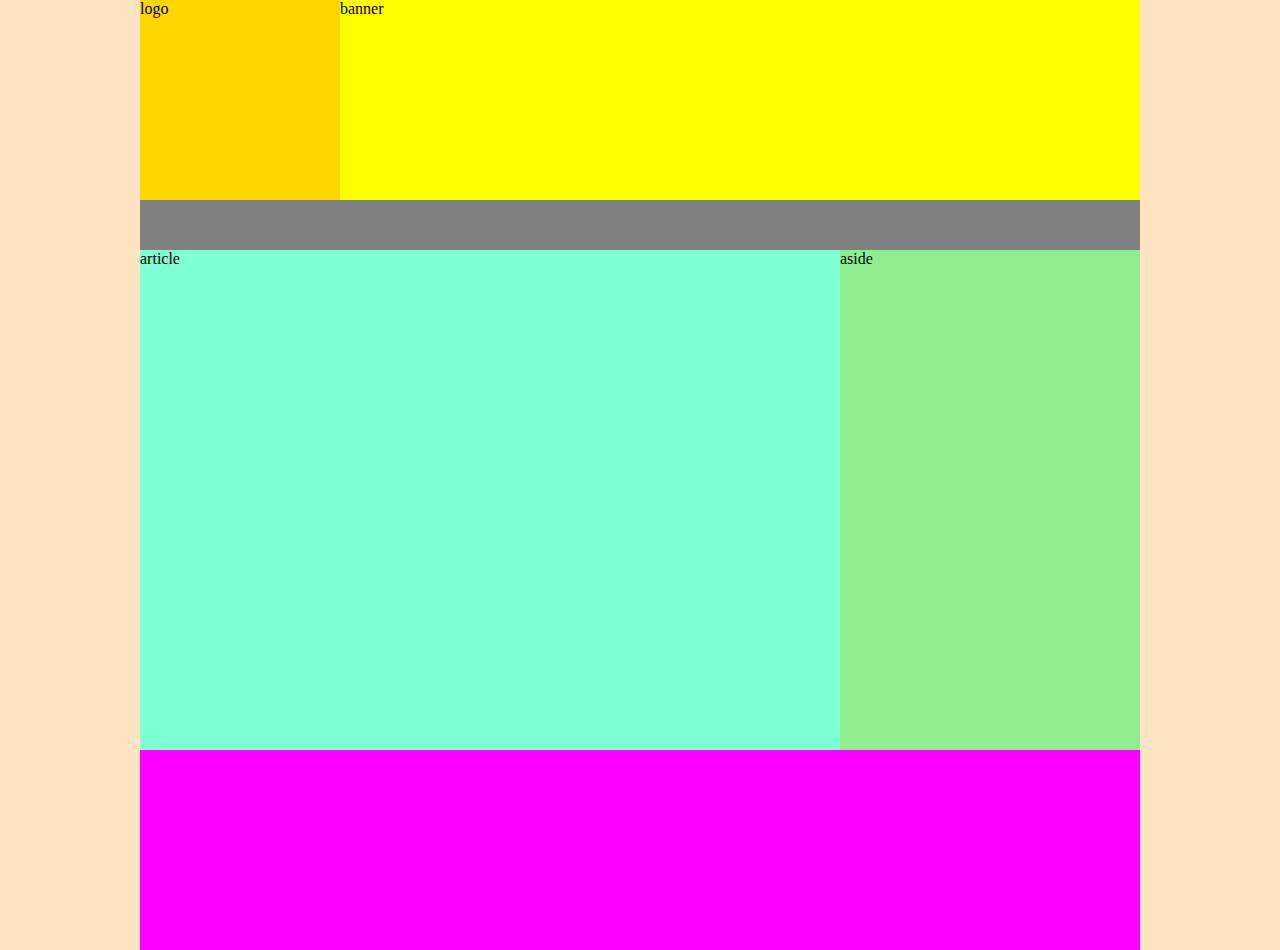
<file: Ejercicio 1/index.html>
<!DOCTYPE html>
<html lang="en">
    <head>
        <meta charset="UTF-8">
        <meta name="viewport" content="width=device-width, initial-scale=1.0">
        <link rel="stylesheet" href="css/style.css">
        <title>Exercise 1</title>
    </head>
    <body>
        <header>
            <section id="banner">banner</section>
            <section id="logo">logo</section>
        </header>
        <nav>
        </nav>
        <main>
            <article>article</article>
            <aside>aside</aside>
        </main>
        <footer>
        </footer>
    </body>
</html>
</file>
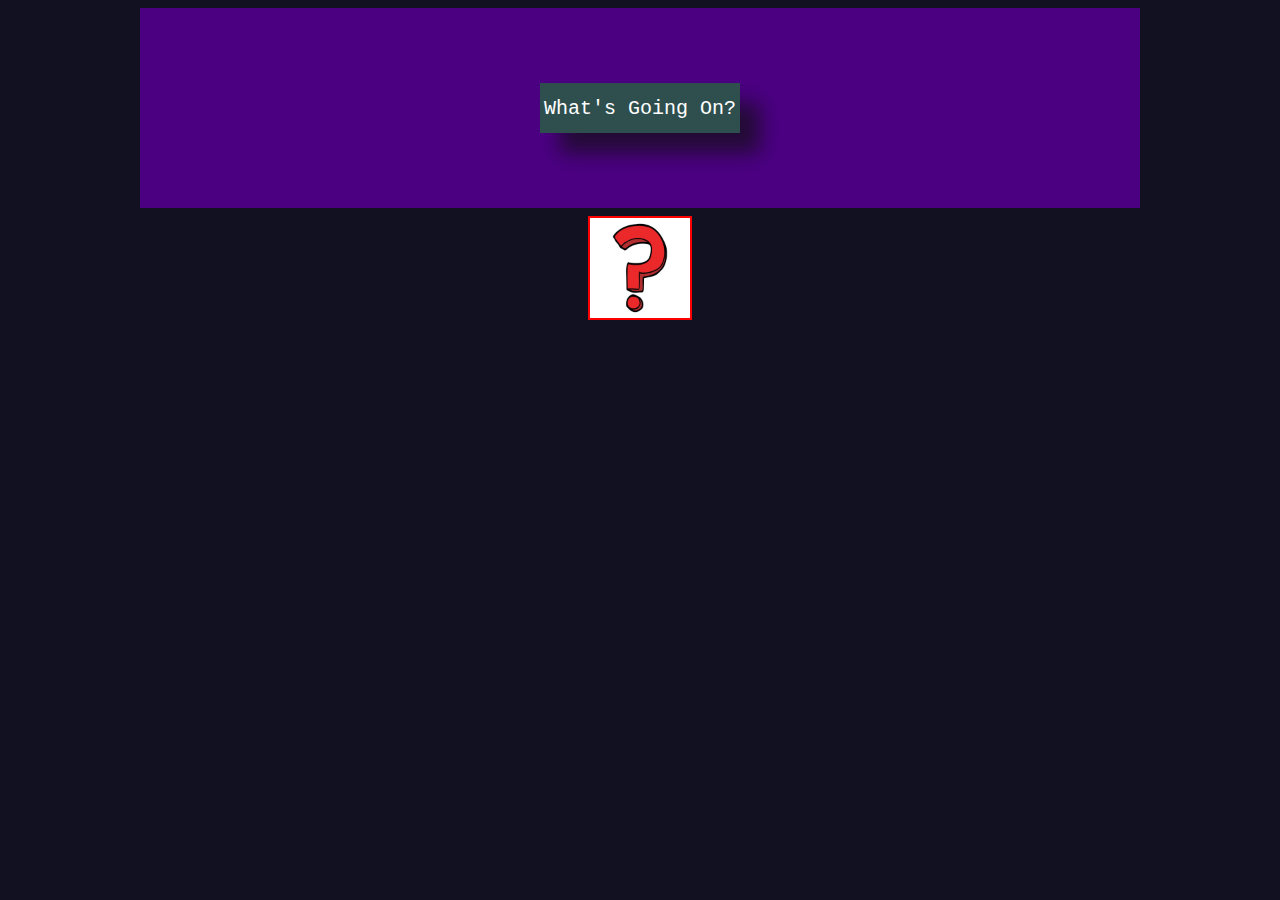
<file: personal exercise/index.html>
<!DOCTYPE html>
<html lang="en">
<head>
    <meta charset="UTF-8">
    <meta name="viewport" content="width=device-width, initial-scale=1.0">
    <link rel="stylesheet" href="css/index.css">
    <title>Individual proof</title>
</head>
<body>
    <!-- Header de la pagina -->
    <div id="header">
        <div class="container">
            <a href="https://www.youtube.com/watch?v=xvFZjo5PgG0">What's Going On?</a>
        </div>
    </div>

    <!-- Navegador de la pagina -->
    <div id="nav">
        <img src="images/depositphotos_225590672-stock-illustration-cartoon-doodle-question-mark.jpg" alt="interrogación">
        <ul>
            <li><a href="https://github.com/CrisCamper/CrisCamper">Sobre mi</a></li>
            <li><a href="#">Contactos</a></li>
            <li><a href="https://www.ibm.com/docs/en/wasdtfe?topic=styles-creating-style-sheets">¿Cómo hago esto?</a></li>
        </ul>
    </div>
</body>
</html>
</file>
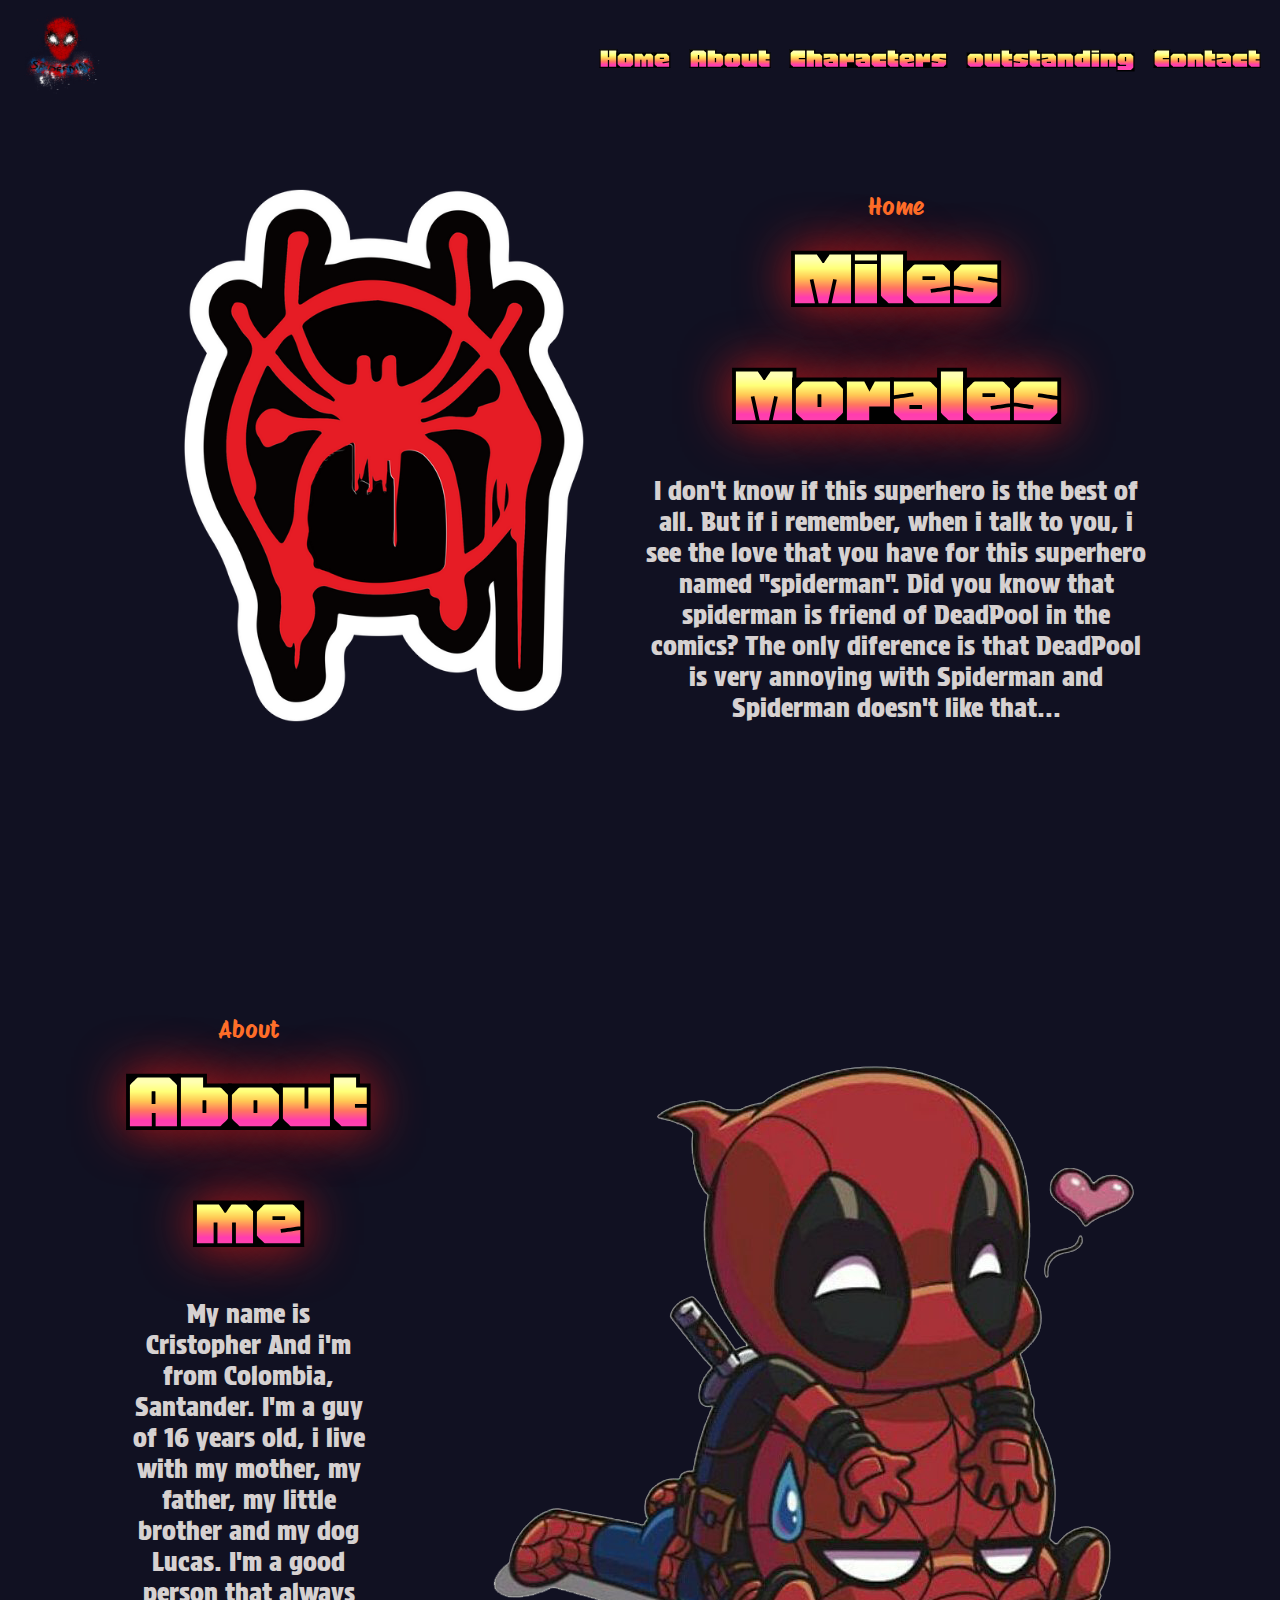
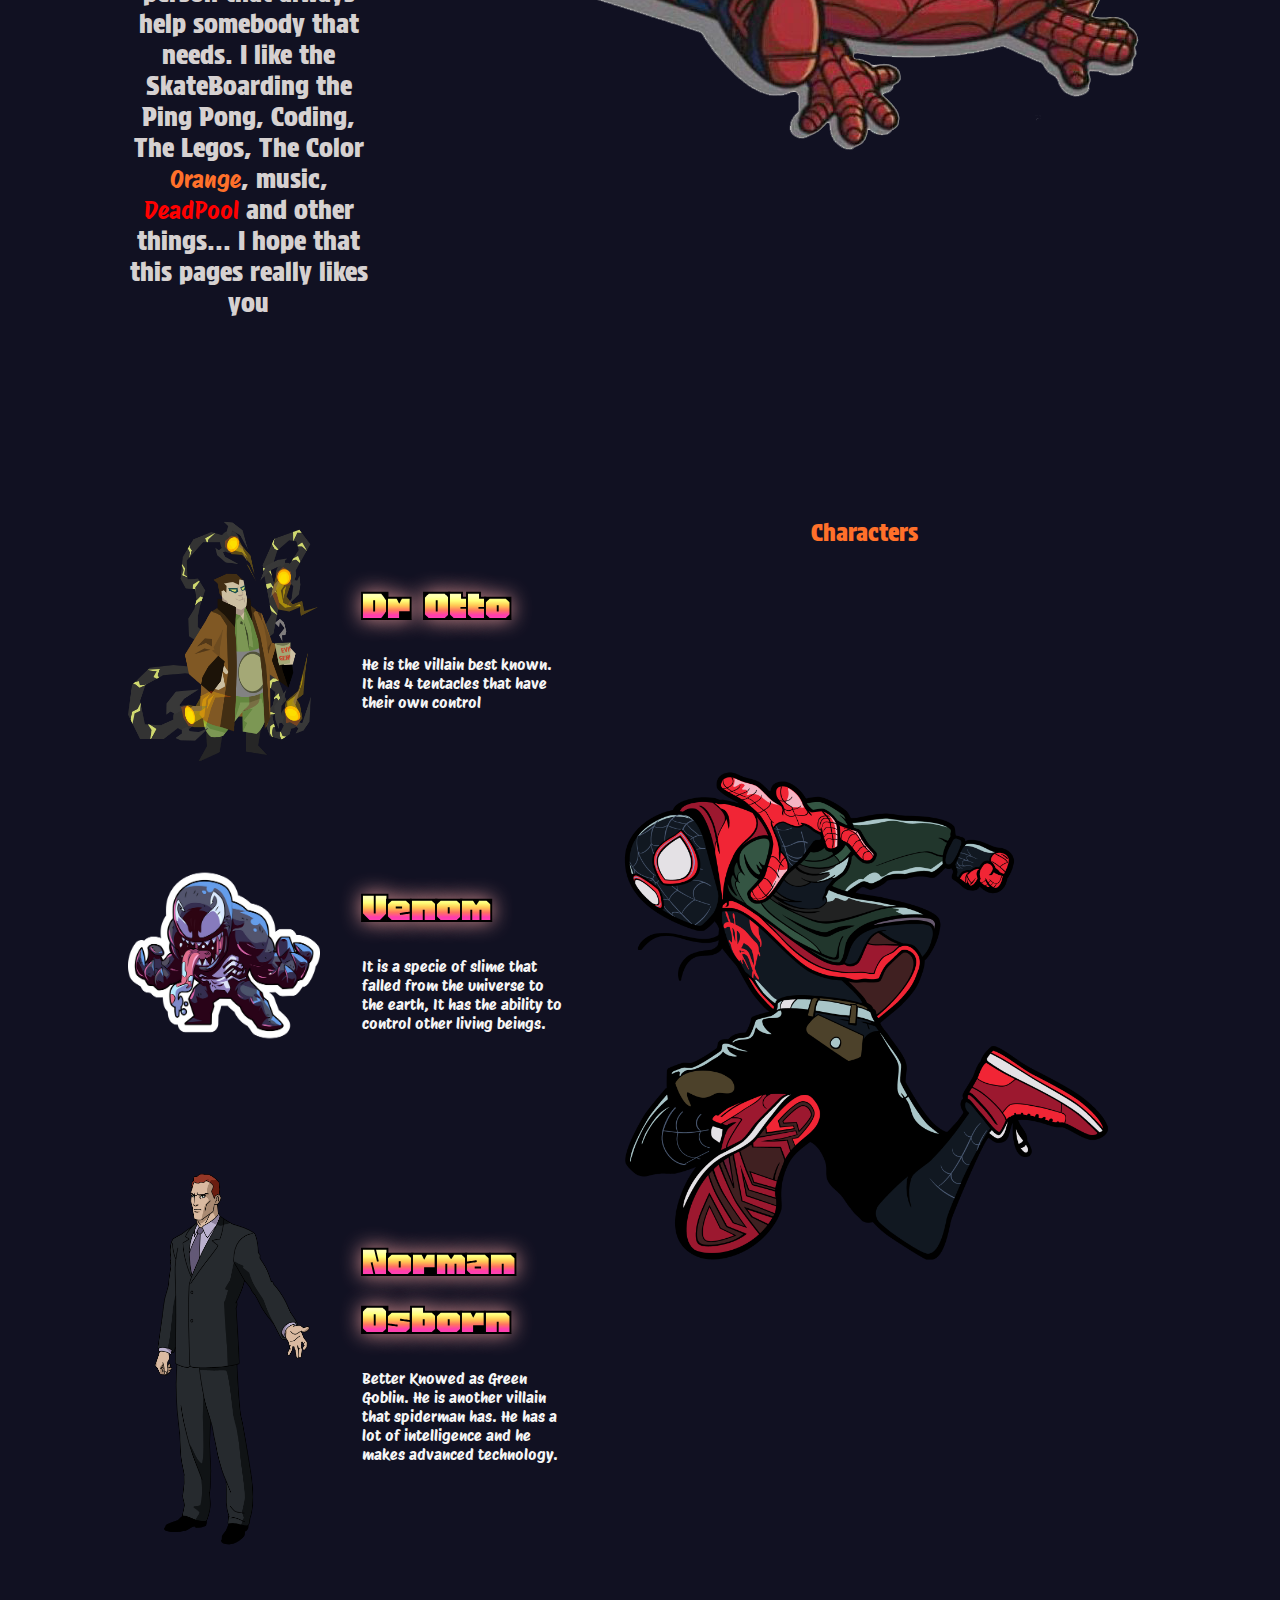
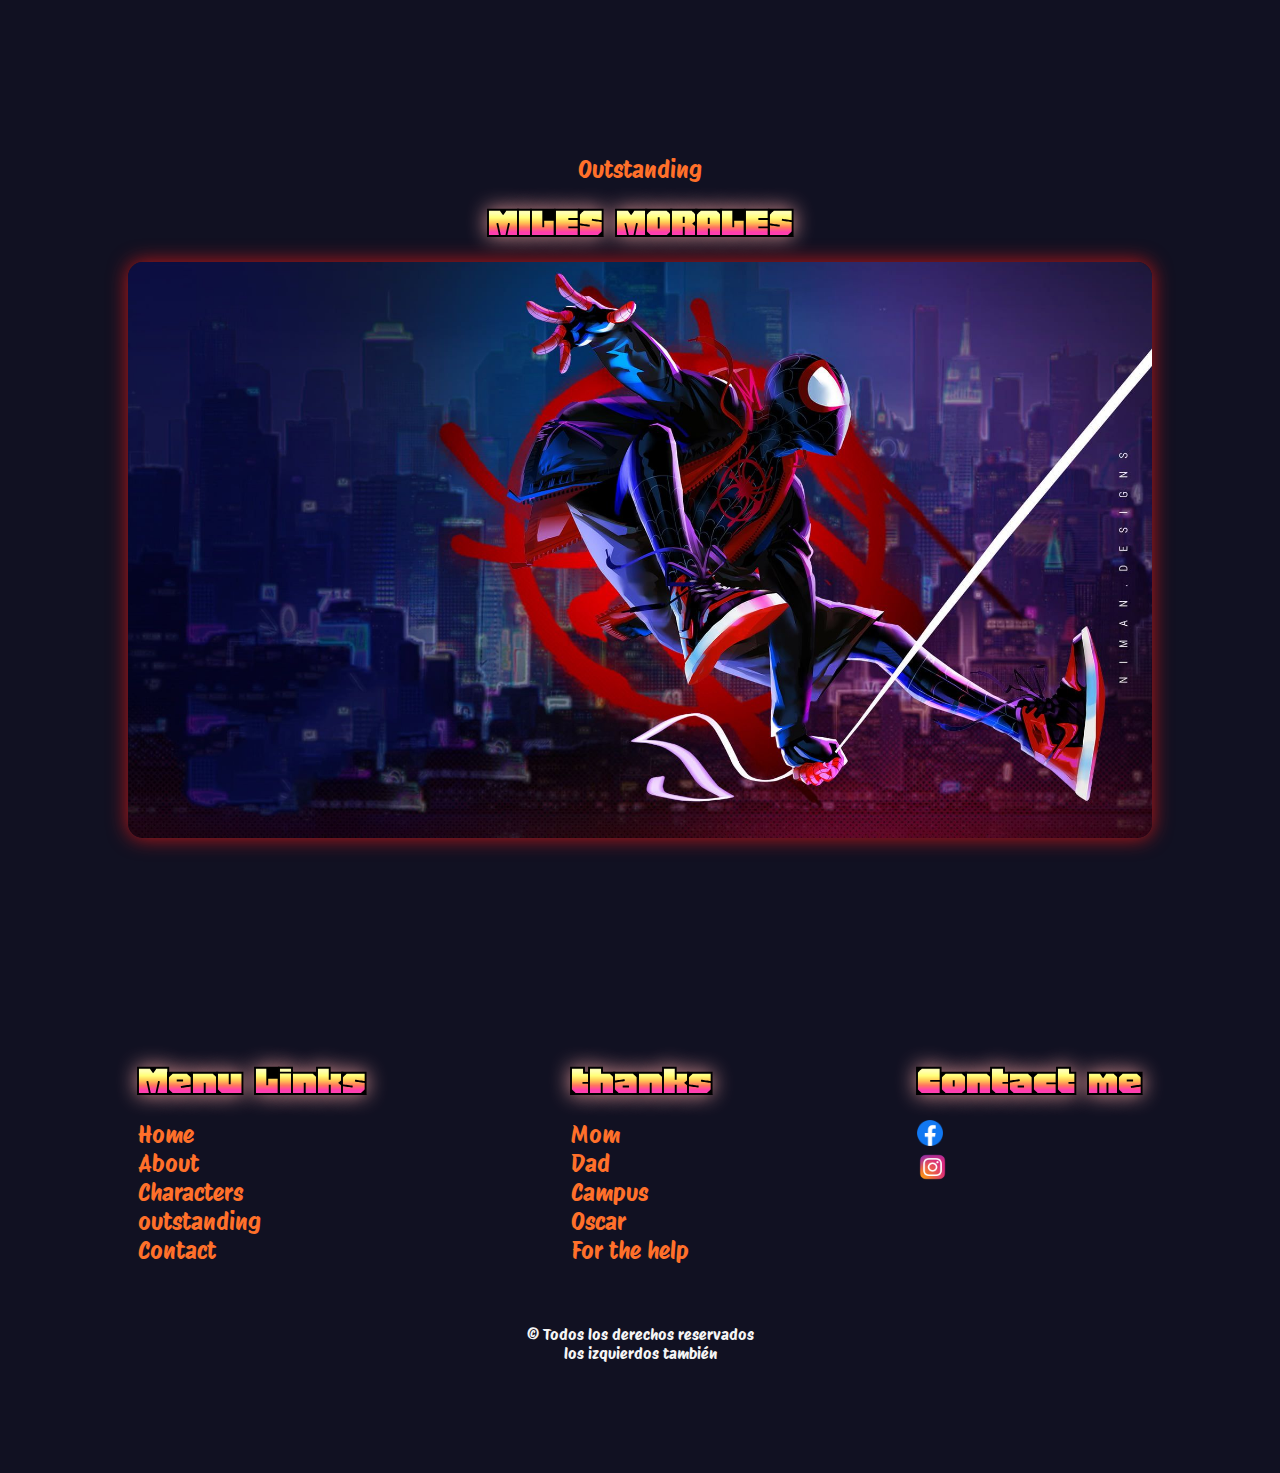
<file: personal-exercise-2/index.html>
<!DOCTYPE html>
<html lang="en">
<head>
    <meta charset="UTF-8">
    <meta name="viewport" content="width=device-width, initial-scale=1.0">
    <!-- CSS -->
    <link rel="stylesheet" href="css/style.css">
    
    <!-- FONTS -->
    <link rel="preconnect" href="https://fonts.googleapis.com">
    <link rel="preconnect" href="https://fonts.gstatic.com" crossorigin>
    <link href="https://fonts.googleapis.com/css2?family=Honk&display=swap" rel="stylesheet">
    <link rel="preconnect" href="https://fonts.googleapis.com">
    <link rel="preconnect" href="https://fonts.gstatic.com" crossorigin>
    <link href="https://fonts.googleapis.com/css2?family=Honk&family=Protest+Riot&display=swap" rel="stylesheet">
    <link rel="preconnect" href="https://fonts.googleapis.com">
    <link rel="preconnect" href="https://fonts.gstatic.com" crossorigin>
    <link href="https://fonts.googleapis.com/css2?family=Honk&family=Protest+Riot&family=Protest+Strike&display=swap" rel="stylesheet">
    <!-- BOXICONS -->
    <link rel="stylesheet"href="https://unpkg.com/boxicons@latest/css/boxicons.min.css">
    <title>personal exercise</title>
</head>
<body>
    <!-- HEADER -->
    <header>
        <div class="logo">
            <a href="#home"><img src="images/ivc31pduvtfvc92ntq73ctl31c-cfec869f4555a688f586db33da279938.png" alt="image of spiderman"></a>
        </div>

        <div class="bx bx-menu" id="menu-icon"></div>

        <ul class="navbar">
            <li><a href="#home">Home</a></li>
            <li><a href="#about">About</a></li>
            <li><a href="#characters">Characters</a></li>
            <li><a href="#outstanding">outstanding</a></li>
            <li><a href="#contact">Contact</a></li>
        </ul>
    </header>

    <!-- HOME -->
    <section id="home"> 
        <div class="home-image">
            <img src="images/telaraña.png" alt="graffity">
        </div>

        <div class="text-home">
            <span>Home</span>
            <h2>Miles Morales</h2>
            <p>I don't know if this superhero is the best of all. But if i remember, when i talk to you, i see the love that you have for this superhero named "spiderman". Did you know that spiderman is friend of DeadPool in the comics? The only diference is that DeadPool is very annoying with Spiderman and Spiderman doesn't like that...</p>
        </div>
    </section>  

    <!-- ABOUT -->
    <section id="about">
        <div class="text-about">
            <span>About</span>
            <h2>About me</h2>
            <p>My name is Cristopher And i'm from Colombia, Santander. I'm a guy of 16 years old, i live with my mother, my father, my little brother and my dog Lucas. I'm a good person that always help somebody that needs. I like the SkateBoarding the Ping Pong, Coding, The Legos, The Color <span>Orange</span>, music, <span class="color-red">DeadPool</span> and other things... I hope that this pages really likes you </p>
        </div>

        <div class="about-image">
            <img src="images/deadpool.png" alt="DeadPool image">
        </div>
    </section>

    <!-- CHARACTERS -->
    <section id="characters">
        <div class="characteristics">
            <div class="character-1">
                <img src="images/DrOctavius.png" alt="Dr octavius" class="character_image">
            </div>

            <div class="text-character">
                <h3>Dr Otto </h3>
                <p>He is the villain best known. It has 4 tentacles that have their own control</p>
            </div>

            <div class="character-2">
                <img src="images/venom.png" alt="Venom" class="character_image">
            </div>

            <div class="text-character">
                <h3>Venom</h3>
                <p>It is a specie of slime that falled from the universe to the earth, It has the ability to control other living beings.</p>
            </div>

            <div class="character-3">
                <img src="images/norman.png" alt="Duende Verde" class="character_image">
            </div>

            <div class="text-character">
                <h3>Norman Osborn</h3>
                <p>Better Knowed as Green Goblin. He is another villain that spiderman has. He has a lot of intelligence and he makes advanced technology.</p>
            </div>
        </div>

        <div class="character">
            <div class="reference">
                <span>Characters</span>
            </div>
            
            <img src="images/miles.png" alt="Miles Morales">
        </div>
    </section>

    <!-- OUTSTANDING -->
    <section id="outstanding">

        <div class="text-outstanding">
            <span>Outstanding</span>
            <h3>MILES MORALES</h3>
        </div>

        <div class="image-outstanding">
            <img src="images/milesmorales.jpg" alt="Miles Morales">
        </div>  
    </section>

    <!-- CONTACT -->
    <section id="contact">
        <div class="footer">

            <ul class="footersito menu-links">
                <h2>Menu Links</h2>
                <li><a href="#home">Home</a></li>
                <li><a href="#about">About</a></li>
                <li><a href="#characters">Characters</a></li>
                <li><a href="#outstanding">outstanding</a></li>
                <li><a href="#contact">Contact</a></li>
            </ul>

            <ul class="footersito thanks">
                <h2>thanks</h2>
                <li><a href="https://www.instagram.com/nails_kimberlynda/">Mom</a></li>
                <li><a href="https://www.facebook.com/profile.php?id=100010174866060&locale=es_LA">Dad</a></li>
                <li><a href="https://www.instagram.com/campuslands/">Campus</a></li>
                <li><a href="https://github.com/oscarArismendi">Oscar</a></li>
                <li><a href="#contact">For the help</a></li>
            </ul>
            
            <ul class="footersito social-medias">
                <h2>Contact me</h2>
                <li><a href="https://www.instagram.com/crisit0o/"><img src="images/facebook.png" alt="facebook logo image"></a></li>
                <li><a href="https://www.facebook.com/profile.php?id=100086757307510&locale=es_LA"><img src="images/instagram.png" alt="instagram logo" class="ig"></a></li>
            </ul>

        </div>

        <div class="copy">
            <span>&copy; Todos los derechos reservados <br> los izquierdos también</span>
        </div>
    </section>
    <!-- JAVASCRIPT -->
    <script type="text/JavaScript" src="js/script.js"></script>
</body>
</html>
</file>
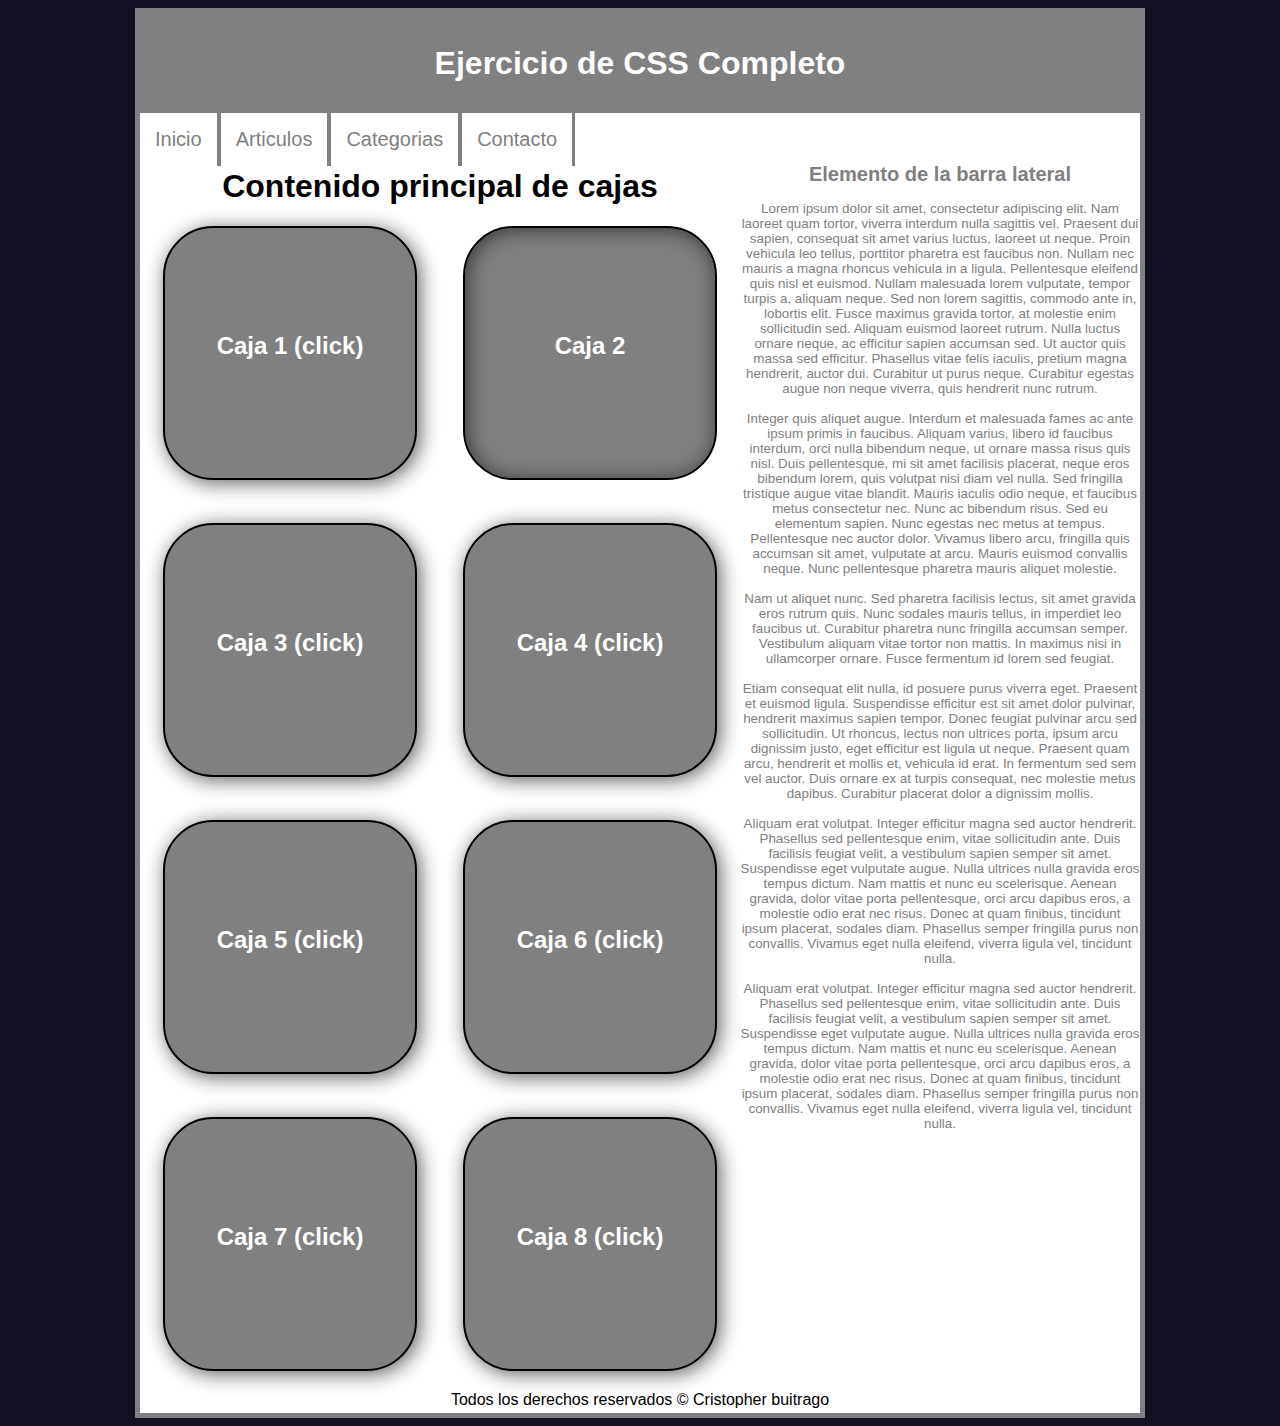
<file: TALLER-CSS/index.html>
<!DOCTYPE html>
<html lang="en">

<head>
    <meta charset="UTF-8">
    <meta name="viewport" content="width=device-width, initial-scale=1.0">
    <meta http-equiv="X-UA-Compatible" content="ie=edge">
    <title>Ejercicio</title>
    <link rel="stylesheet" href="css/style.css">
</head>

<body>

    <div class="general">

        <header id="header">
            <h1>Ejercicio de CSS Completo</h1>
        </header>

        <nav id="menu">
            <ul>
                <li><a href="#">Inicio</a></li>
                <li><a href="#">Articulos</a></li>
                <li><a href="#">Categorias</a></li>
                <li><a href="#">Contacto</a></li>
            </ul>
            <div class="clearfix"></div>
        </nav>
    </div>
    <section id="principal">
        <h1>Contenido principal de cajas</h1>
        <div class="caja">
            <h2>Caja 1 (click)</h2>
        </div>
        <div class="caja-sombra-interior">
            <h2>Caja 2</h2>
        </div>
        <div class="caja">
            <h2>Caja 3 (click)</h2>
        </div>
        <div class="caja">
            <h2>Caja 4 (click)</h2>
        </div>
        <div class="caja">
            <h2>Caja 5 (click)</h2>
        </div>
        <div class="caja">
            <h2>Caja 6 (click)</h2>
        </div>
        <div class="caja">
            <h2>Caja 7 (click)</h2>
        </div>
        <div class="caja">
            <h2>Caja 8 (click)</h2>
        </div>
    </section>
    <aside id="lateral">
        <div class="texto-lateral">
            <h2>Elemento de la barra lateral</h2>
            <br>
            <p>
                Lorem ipsum dolor sit amet, consectetur adipiscing elit. Nam laoreet quam tortor, viverra interdum
                nulla sagittis vel. Praesent dui sapien, consequat sit amet varius luctus, laoreet ut neque. Proin
                vehicula leo tellus, porttitor pharetra est faucibus non. Nullam nec mauris a magna rhoncus vehicula
                in a ligula. Pellentesque eleifend quis nisl et euismod. Nullam malesuada lorem vulputate, tempor
                turpis a, aliquam neque. Sed non lorem sagittis, commodo ante in, lobortis elit. Fusce maximus
                gravida tortor, at molestie enim sollicitudin sed. Aliquam euismod laoreet rutrum. Nulla luctus
                ornare neque, ac efficitur sapien accumsan sed. Ut auctor quis massa sed efficitur. Phasellus vitae
                felis iaculis, pretium magna hendrerit, auctor dui. Curabitur ut purus neque. Curabitur egestas
                augue non neque viverra, quis hendrerit nunc rutrum.
                <br><br>
                Integer quis aliquet augue. Interdum et malesuada fames ac ante ipsum primis in faucibus. Aliquam
                varius, libero id faucibus interdum, orci nulla bibendum neque, ut ornare massa risus quis nisl.
                Duis pellentesque, mi sit amet facilisis placerat, neque eros bibendum lorem, quis volutpat nisi
                diam vel nulla. Sed fringilla tristique augue vitae blandit. Mauris iaculis odio neque, et faucibus
                metus consectetur nec. Nunc ac bibendum risus. Sed eu elementum sapien. Nunc egestas nec metus at
                tempus. Pellentesque nec auctor dolor. Vivamus libero arcu, fringilla quis accumsan sit amet,
                vulputate at arcu. Mauris euismod convallis neque. Nunc pellentesque pharetra mauris aliquet
                molestie.
                <br><br>
                Nam ut aliquet nunc. Sed pharetra facilisis lectus, sit amet gravida eros rutrum quis. Nunc sodales
                mauris tellus, in imperdiet leo faucibus ut. Curabitur pharetra nunc fringilla accumsan semper.
                Vestibulum aliquam vitae tortor non mattis. In maximus nisi in ullamcorper ornare. Fusce fermentum
                id lorem sed feugiat.
                <br><br>
                Etiam consequat elit nulla, id posuere purus viverra eget. Praesent et euismod ligula. Suspendisse
                efficitur est sit amet dolor pulvinar, hendrerit maximus sapien tempor. Donec feugiat pulvinar arcu
                sed sollicitudin. Ut rhoncus, lectus non ultrices porta, ipsum arcu dignissim justo, eget efficitur
                est ligula ut neque. Praesent quam arcu, hendrerit et mollis et, vehicula id erat. In fermentum sed
                sem vel auctor. Duis ornare ex at turpis consequat, nec molestie metus dapibus. Curabitur placerat
                dolor a dignissim mollis.
                <br><br>
                Aliquam erat volutpat. Integer efficitur magna sed auctor hendrerit. Phasellus sed pellentesque
                enim, vitae sollicitudin ante. Duis facilisis feugiat velit, a vestibulum sapien semper sit amet.
                Suspendisse eget vulputate augue. Nulla ultrices nulla gravida eros tempus dictum. Nam mattis et
                nunc eu scelerisque. Aenean gravida, dolor vitae porta pellentesque, orci arcu dapibus eros, a
                molestie odio erat nec risus. Donec at quam finibus, tincidunt ipsum placerat, sodales diam.
                Phasellus semper fringilla purus non convallis. Vivamus eget nulla eleifend, viverra ligula vel,
                tincidunt nulla.
                <br><br>
                Aliquam erat volutpat. Integer efficitur magna sed auctor hendrerit. Phasellus sed pellentesque
                enim, vitae sollicitudin ante. Duis facilisis feugiat velit, a vestibulum sapien semper sit amet.
                Suspendisse eget vulputate augue. Nulla ultrices nulla gravida eros tempus dictum. Nam mattis et
                nunc eu scelerisque. Aenean gravida, dolor vitae porta pellentesque, orci arcu dapibus eros, a
                molestie odio erat nec risus. Donec at quam finibus, tincidunt ipsum placerat, sodales diam.
                Phasellus semper fringilla purus non convallis. Vivamus eget nulla eleifend, viverra ligula vel,
                tincidunt nulla.
            </p>
        </div>
    </aside>

    <div class="clearfix"></div>
    <footer id="footer">
        Todos los derechos reservados &copy; Cristopher buitrago
    </footer>
</body>

</html>
</file>
<file: Ejercicio 1/css/style.css>
*{
    padding: 0px;
    margin: 0px;
}
html{
    background-color: bisque;
}
body{
    height: 800px;
    width: 1000px;
    background-color: red;
    margin: auto;
    
}
header{
    width: 1000px;
    height: 200px;
    background-color: blue;
}
#logo{
    width: 200px;
    height: 200px;
    float: left;
    background-color: gold;
}
#banner{
    width: 800px;
    height: 200px;
    float: right;
    background-color: yellow;
}
nav{
    width: 1000px;
    height: 50px;
    background-color: grey;
}
main{
    width: 1000px;
    height: 500px;
    background-color: orange;
}
article{
    width: 700px;
    height: 500px;
    float: left;
    background-color: aquamarine;
}
aside{
    width: 300px;
    height: 500px;
    float: right;
    background-color: lightgreen;
}
footer{
    width: 1000px;
    height: 200px;
    background-color: magenta;
}
</file>
<file: personal exercise/css/index.css>
*{
    padding: 0;
    margin: 0;
}

html{
    background-color: #112;
}

#header{
    display: flex;
    align-items: center;
    justify-content: center;
    margin: 0.5em auto;
    width: 1000px;
    height: 200px;
    background-color: indigo;
}

.container{
    color: aliceblue;
    background: darkslategrey;
    width: 200px;
    height: 50px;
    display: flex;
    justify-content: center;
    align-items: center;
    box-shadow: 20px 20px 20px #111a;
    transition: all 1s;
    /* transition: background 2s; */
}

.container a{
    color: white;
    text-decoration: none;
    font-family: 'Courier New', Courier, monospace;
    font-size: 20px;
    transition: 3s;
}

.container a:hover{
    font-family: fantasy;
    text-decoration: underline;
}

.container:hover{
    background-color: darkcyan;
    padding: 20px;
    /* transform: translateX(10px); */
}

#nav{
    display: flex;
    align-items: center;
    justify-content: center;
    margin: 0.5em auto;
    width: 100px;
    height: 100px;
    background-color: indigo;
    overflow: -moz-hidden-unscrollable;
    border: 2px solid red;
    transition: all 1s;
}

#nav img{
    position: absolute;
    height: 100px;
    opacity: 1;
    transition: opacity 2s display 4s;
}

#nav:hover img{
    opacity: 0;
    display: none;
}

#nav ul{
    list-style: none;
}

#nav ul li a{
    color: white;
    text-decoration: wavy;
    text-shadow: #111a;
    font-size: medium;
}

#nav:hover{
    width: 300px;
    width: 150px;
    border-color: green;
}
</file>
<file: personal-exercise-2/css/style.css>
/* General Styles  */

*{
    padding: 0;
    margin: 0;
    text-decoration: none;
    list-style: none;
    scroll-behavior: smooth;
    z-index: 0;
}

html{
    background-color: #112;
}

body{
    width: 100%;
    height: max-content;
}

section{
    padding: 100px 10%;
}
/* HEADER */
header{
    position: fixed; /* Cuando bajemos con scroll, el header también lo hará */
    width: 100%;
    display: flex;
    align-items: center;
    justify-content: space-between;
    background: #112;
    z-index: 100;
}

.logo a img{
    width: 80px;
    height: 100%;
    padding-left:20px ;
}

#menu-icon{
    color: white;
    cursor: pointer;
    display: none;
}

.navbar{
    display: flex;
}

.navbar a{
    font-family: 'Honk', system-ui;
    font-size: 2rem;

    padding-right: 20px;
    padding-bottom: 20px;
    text-shadow: none;

    transition: text-shadow 150ms font-size 150ms;
}
.navbar a:hover{
    text-shadow: 0px 0px 20px white;
    font-size: 2.4rem;
}

/* HOME */
#home{
    display: grid;
    grid-template-columns: repeat(2,1fr);
    justify-items: center;
}

.home-image img{
    width: 400px;
}

.text-home{
    align-self: center;
    text-align: center;
}
.text-home span{
    font-family: 'Protest Riot', sans-serif;
    font-size: 1.5rem;
    font-weight: 500;
    color: #ff702a;
}

.text-home h2{
    font-family: 'Honk', system-ui;
    padding-bottom: 20px;
    font-size: 6rem;
    text-shadow: 0px 0px 50px rgb(195, 24, 24);
}
.text-home p{
    font-family: 'Protest Strike', sans-serif;
    font-size: 1.6rem;
    color: rgb(214, 209, 209);  
}

/* ABOUT */
#about{
    display: grid;
    grid-template-columns: repeat(2, 1fr);
}

.text-about{
    align-self: center;
    text-align: center;
}

.text-about span{
    font-family: 'Protest Riot', sans-serif;
    font-size: 1.5rem;
    font-weight: 500;
    color: #ff702a;
}

.text-about .color-red{
    font-family: 'Protest Riot', sans-serif;
    font-size: 1.5rem;
    font-weight: 500;
    color: red;
}

.text-about h2{
    font-family: 'Honk', system-ui;
    padding-bottom: 20px;
    font-size: 6rem;
    text-shadow: 0px 0px 50px rgb(195, 24, 24);
}

.text-about p{
    font-family: 'Protest Strike', sans-serif;
    font-size: 1.6rem;
    color: rgb(214, 209, 209);  
}

/* CHARACTERS */
#characters{
    display: grid;
    grid-template-columns: repeat(2,1fr);
}

#characters .character_image{
    width: 15vw;
    height: 100%;
}

.characteristics{
    display: grid;
    grid-template-columns: repeat(2,1fr);
}

.characteristics .text-character{
    align-self: center;
}
.characteristics .text-character h3{
    font-family: 'Honk', system-ui;
    font-size: 3rem;
    padding: 10px;
    text-shadow: 0px 0px 20px rgb(214, 144, 144) ;
}

.characteristics .text-character p{
    font-family: 'Protest Riot', sans-serif;
    font-size: 1rem;
    padding: 10px;
    color: whitesmoke;
}

.character{
    display: flex;
    flex-direction: column;
    text-align: center;
}

.character img{
    width: 45vw;
}

.character span{
    font-family: 'Protest Strike', sans-serif;
    font-size: 1.5rem;
    color: #ff702a;
}

/* OUTSTANDING */
#outstanding{
    display: grid;
    grid-template-columns: 1fr;
    text-align: center  ;
}

.text-outstanding h3{
    font-family: 'Honk', system-ui;
    font-size: 3rem;
    padding: 10px;
    text-shadow: 0px 0px 20px rgb(214, 144, 144) ;
}

.text-outstanding span{
    font-family: 'Protest Riot', sans-serif;
    font-size: 1.5rem;
    font-weight: 500;
    color: #ff702a;
}

.image-outstanding img{
    width: 80vw;
    border-radius: 15px;
    box-shadow: 0px 0px 20px    rgb(195, 24, 24);;
}

/* CONTACT */
#contact{
    display: grid;
    grid-template-columns: 1fr;
}

.footer{
    display: flex;
    justify-content: space-between;
    padding-bottom: 50px;
}

.footersito h2{
    font-family: 'Honk', system-ui;
    font-size: 3rem;
    padding: 10px;
    text-shadow: 0px 0px 20px rgb(214, 144, 144);  
}

.footersito li a{
    font-family: 'Protest Riot', sans-serif;
    font-size: 1.5rem;
    padding: 10px;
    color: #ff702a;
    text-shadow: none;
    transition: font-size 150ms, text-shadow 150ms;
}
.footersito li a:hover{
    font-size: 1.8rem;
    text-shadow: 0px 0px 20px#fa9461;
}

.social-medias li a img{
    width: 2vw;
}
.social-medias li a .ig{
    width: 2.4vw;
}

.copy{
    text-align: center;
    font-family: 'Protest Riot', sans-serif;
    font-size: 1rem;
    padding: 10px;
    color: whitesmoke;      
}

@media (max-width: 768px) {
    section{
        padding: 100px 5%;
        padding-left: 13%;
    }

    body{
        display: grid;
        grid-template-columns: 1fr;
    }

    #menu-icon{
        display: initial;
        position: relative;
        padding-right: 30px;
    }

    header{
        display: flex;
        align-items: center;
        justify-content: space-between;
        width: 100%;
    }

    header .navbar{
        position: absolute;
        top: -400px;
        left: 0;
        right: 0;
        display: flex;
        flex-direction: column;
        text-align: center;
        background-color: #2b2640;
        transition: 1s;
    }

    header .navbar.active{
        top:70px;
    }
    .navbar a{
        padding: 1.2rem;
        display: block;
    }

    #home{
        display: grid;
        grid-template-columns: 1fr;
    }

    #home .text-home{
        font-size: 0.5rem;
    }

    .home-image img{
        width: 200px;
    }

    #about{
        display: grid;
        grid-template-columns: 1fr;
    }

    #about img{
        width: calc(643px)
    }

    #characters{
        display: grid;
        grid-template-columns: 1fr;
    }

    #characters .character_image{
        width: 50vw;
    }

    #characters .characteristics{
        order: 2;
    }

    #characters .character img{
        width: calc(785px);
    }

    #outstanding img{
        width: calc(643px);
    }

    #contact .footer{
        display: grid;
        grid-template-columns: 1fr;
        text-align: center;
        margin: 10px;
    }   

    #contact li a img{
        width: 10vw;
    }
    #contact li a .ig{
        width: 12vw;
    }
}
</file>
<file: TALLER-CSS/css/style.css>
* {
    padding: 0;
    margin: 0;
    font-family: Verdana, Geneva, Tahoma, sans-serif;
    text-decoration: none;
}

html {
    background-color: #112;
}

body {
    width: 1000px;
    height: 1400px;
    margin: 0.5em auto;
    background-color: white;
    border: 5px solid grey;
}

/* Cabecera */
#header {
    width: 1000px;
    height: 100px;
    background-color: grey;
    text-align: center;
    line-height: 100px;
    color: white;
    display: block;
}

/* Menu */
#menu {
    margin: 0;
    width: 1000px;
    height: 50px;
    display: block;
    background: white;
}

#menu ul li {
    display: block;
    float: left;
    padding: 15px;
    border: 2px solid grey;
    border-bottom: none;
    border-top: none;
    text-align: center;
    transition: 1s;
}

#menu ul li a {
    color: grey;
    font-size: 20px;
    font-weight: 100px;
}

#menu ul li:nth-child(1) {
    border-left: none;
}

#menu ul li:nth-child(4) {
    border-right: 3px solid grey;
}

/* Section left */
#principal {
    width: 600px;
    height: 1200px;
    float: left;
    text-align: center;
    line-height: 40px;
}

/* Cajas */
.caja,
.caja-sombra-interior {
    width: 250px;
    height: 250px;
    background: grey;
    display: block;
    float: left;
    margin: 23px;
    margin-top: 20px;
    border: 2px solid black;
    border-radius: 50px;
    align-items: center;
    line-height: 235px;
    color: white;
    box-shadow: 3px 3px 20px #111a;
    transition: 3s;
}

.caja:hover {
    background: linear-gradient(0deg, grey, lightgrey);
}

.caja:active {
    box-shadow: 2px 2px 20px #111a inset;
}

.caja-sombra-interior {
    box-shadow: 2px 2px 20px #111a inset;
}

/* LATERAL DERECHO */
#lateral {
    color: grey;
    font-size: 13.4px;
    font-style: initial;
}

.texto-lateral h2,
p {
    text-align: center;
}

footer {
    position: absolute;
    display: flex;
    justify-content: center;
    align-items: flex-end;
    width: 1000px;
    margin-top: 260px;
}
</file>
